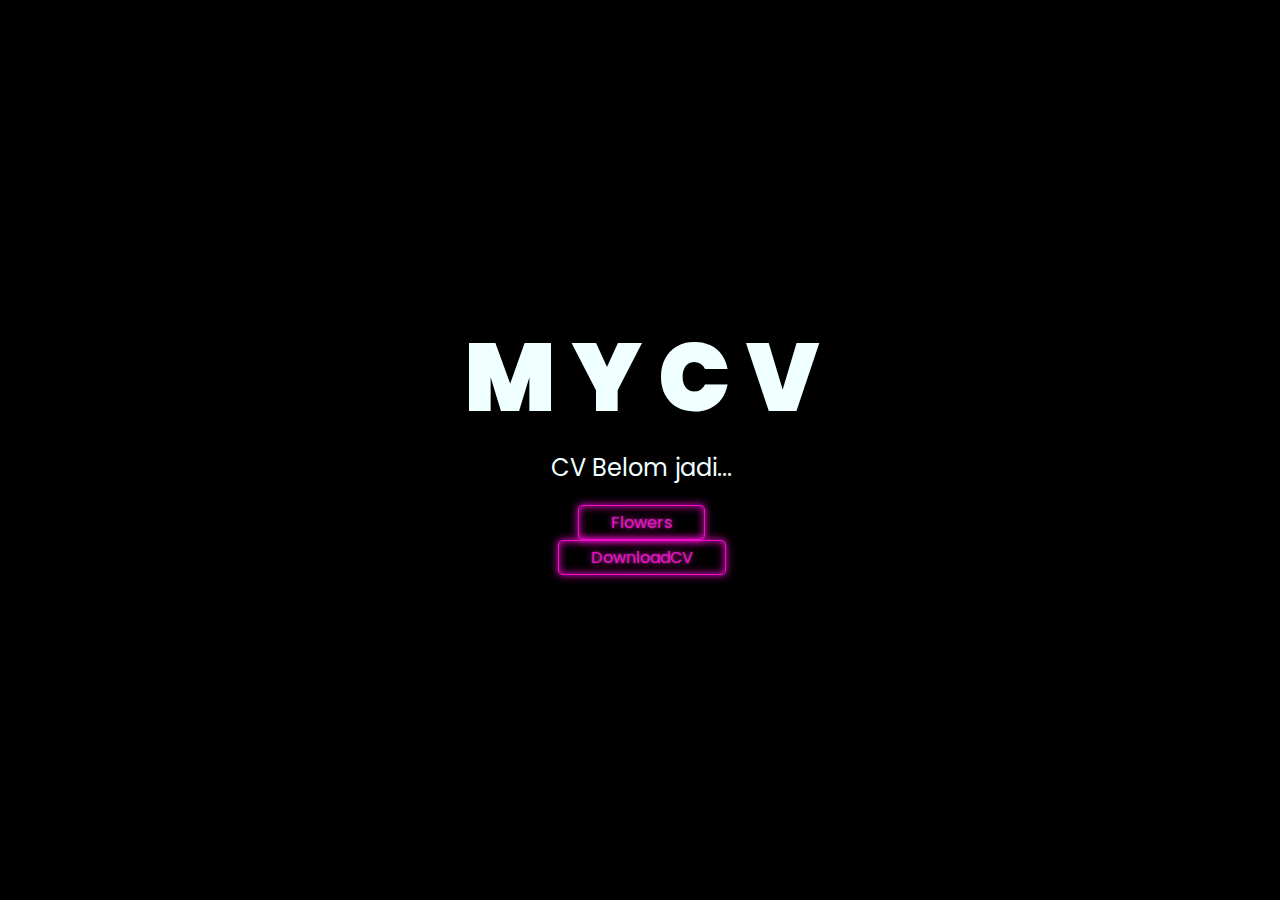
<file: index.html>
<!DOCTYPE html>
<html lang="en">
<head>
    <meta charset="UTF-8">
    <meta http-equiv="X-UA-Compatible" content="IE=edge">
    <meta name="viewport" content="width=device-width, initial-scale=1.0">
    <link rel="stylesheet" href="css/style.css">
    <link rel="icon" href="img/flowers.png" type="image/x-icon">
    <title>cntaaninditaa</title>
</head>
<body>
    <div class="greetings">
    <!-- silahkan menambah kata sesuai keinginan dengan <span>text...</span -->
        <span>M</span>
        <span>Y</span>
        <span>C</span>
        <span>V</span>
        <span></span>
    </div>
    <div class="description">
        <span>CV Belom jadi...</span>
    </div>
            <a href="flower.html"class="neon-button">Flowers</a>
            
            <a href="https://santadashi.github.io/"class="neon-button">DownloadCV</a>
</body>
</html>
</file>
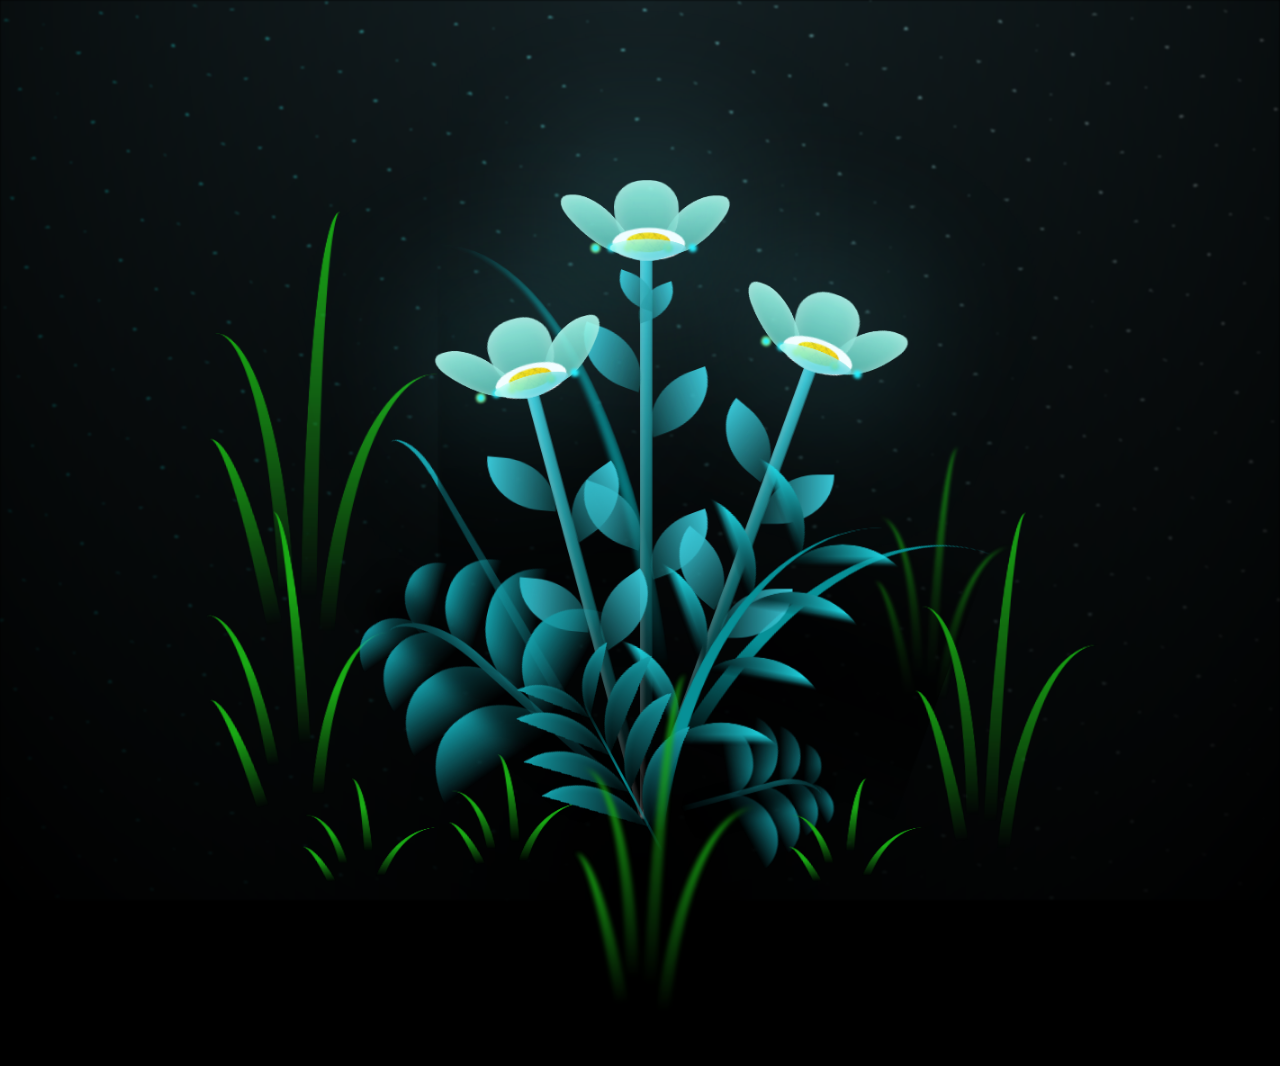
<file: flower.html>
<!DOCTYPE html>
<html lang="en">
<head>
    <meta charset="UTF-8">
    <meta http-equiv="X-UA-Compatible" content="IE=edge">
    <meta name="viewport" content="width=device-width, initial-scale=1.0">
    <link rel="stylesheet" href="css/main.css">
    <link rel="icon" href="img/flowers.png" type="image/x-icon">
    <title>cntaaninditaa</title>
</head>
<body class="container">
  <!-- Pembuat code: https://codepen.io/mdusmanansari/pen/BamepLe -->
    <div class="night"></div>
    <div class="flowers">
      <div class="flower flower--1">
        <div class="flower__leafs flower__leafs--1">
          <div class="flower__leaf flower__leaf--1"></div>
          <div class="flower__leaf flower__leaf--2"></div>
          <div class="flower__leaf flower__leaf--3"></div>
          <div class="flower__leaf flower__leaf--4"></div>
          <div class="flower__white-circle"></div>
  
          <div class="flower__light flower__light--1"></div>
          <div class="flower__light flower__light--2"></div>
          <div class="flower__light flower__light--3"></div>
          <div class="flower__light flower__light--4"></div>
          <div class="flower__light flower__light--5"></div>
          <div class="flower__light flower__light--6"></div>
          <div class="flower__light flower__light--7"></div>
          <div class="flower__light flower__light--8"></div>
  
        </div>
        <div class="flower__line">
          <div class="flower__line__leaf flower__line__leaf--1"></div>
          <div class="flower__line__leaf flower__line__leaf--2"></div>
          <div class="flower__line__leaf flower__line__leaf--3"></div>
          <div class="flower__line__leaf flower__line__leaf--4"></div>
          <div class="flower__line__leaf flower__line__leaf--5"></div>
          <div class="flower__line__leaf flower__line__leaf--6"></div>
        </div>
      </div>
  
      <div class="flower flower--2">
        <div class="flower__leafs flower__leafs--2">
          <div class="flower__leaf flower__leaf--1"></div>
          <div class="flower__leaf flower__leaf--2"></div>
          <div class="flower__leaf flower__leaf--3"></div>
          <div class="flower__leaf flower__leaf--4"></div>
          <div class="flower__white-circle"></div>
  
          <div class="flower__light flower__light--1"></div>
          <div class="flower__light flower__light--2"></div>
          <div class="flower__light flower__light--3"></div>
          <div class="flower__light flower__light--4"></div>
          <div class="flower__light flower__light--5"></div>
          <div class="flower__light flower__light--6"></div>
          <div class="flower__light flower__light--7"></div>
          <div class="flower__light flower__light--8"></div>
  
        </div>
        <div class="flower__line">
          <div class="flower__line__leaf flower__line__leaf--1"></div>
          <div class="flower__line__leaf flower__line__leaf--2"></div>
          <div class="flower__line__leaf flower__line__leaf--3"></div>
          <div class="flower__line__leaf flower__line__leaf--4"></div>
        </div>
      </div>
  
      <div class="flower flower--3">
        <div class="flower__leafs flower__leafs--3">
          <div class="flower__leaf flower__leaf--1"></div>
          <div class="flower__leaf flower__leaf--2"></div>
          <div class="flower__leaf flower__leaf--3"></div>
          <div class="flower__leaf flower__leaf--4"></div>
          <div class="flower__white-circle"></div>
  
          <div class="flower__light flower__light--1"></div>
          <div class="flower__light flower__light--2"></div>
          <div class="flower__light flower__light--3"></div>
          <div class="flower__light flower__light--4"></div>
          <div class="flower__light flower__light--5"></div>
          <div class="flower__light flower__light--6"></div>
          <div class="flower__light flower__light--7"></div>
          <div class="flower__light flower__light--8"></div>
  
        </div>
        <div class="flower__line">
          <div class="flower__line__leaf flower__line__leaf--1"></div>
          <div class="flower__line__leaf flower__line__leaf--2"></div>
          <div class="flower__line__leaf flower__line__leaf--3"></div>
          <div class="flower__line__leaf flower__line__leaf--4"></div>
        </div>
      </div>
  
      <div class="grow-ans" style="--d:1.2s">
        <div class="flower__g-long">
          <div class="flower__g-long__top"></div>
          <div class="flower__g-long__bottom"></div>
        </div>
      </div>
  
      <div class="growing-grass">
        <div class="flower__grass flower__grass--1">
          <div class="flower__grass--top"></div>
          <div class="flower__grass--bottom"></div>
          <div class="flower__grass__leaf flower__grass__leaf--1"></div>
          <div class="flower__grass__leaf flower__grass__leaf--2"></div>
          <div class="flower__grass__leaf flower__grass__leaf--3"></div>
          <div class="flower__grass__leaf flower__grass__leaf--4"></div>
          <div class="flower__grass__leaf flower__grass__leaf--5"></div>
          <div class="flower__grass__leaf flower__grass__leaf--6"></div>
          <div class="flower__grass__leaf flower__grass__leaf--7"></div>
          <div class="flower__grass__leaf flower__grass__leaf--8"></div>
          <div class="flower__grass__overlay"></div>
        </div>
      </div>
  
      <div class="growing-grass">
        <div class="flower__grass flower__grass--2">
          <div class="flower__grass--top"></div>
          <div class="flower__grass--bottom"></div>
          <div class="flower__grass__leaf flower__grass__leaf--1"></div>
          <div class="flower__grass__leaf flower__grass__leaf--2"></div>
          <div class="flower__grass__leaf flower__grass__leaf--3"></div>
          <div class="flower__grass__leaf flower__grass__leaf--4"></div>
          <div class="flower__grass__leaf flower__grass__leaf--5"></div>
          <div class="flower__grass__leaf flower__grass__leaf--6"></div>
          <div class="flower__grass__leaf flower__grass__leaf--7"></div>
          <div class="flower__grass__leaf flower__grass__leaf--8"></div>
          <div class="flower__grass__overlay"></div>
        </div>
      </div>
  
      <div class="grow-ans" style="--d:2.4s">
        <div class="flower__g-right flower__g-right--1">
          <div class="leaf"></div>
        </div>
      </div>
  
      <div class="grow-ans" style="--d:2.8s">
        <div class="flower__g-right flower__g-right--2">
          <div class="leaf"></div>
        </div>
      </div>
  
      <div class="grow-ans" style="--d:2.8s">
        <div class="flower__g-front">
          <div class="flower__g-front__leaf-wrapper flower__g-front__leaf-wrapper--1">
            <div class="flower__g-front__leaf"></div>
          </div>
          <div class="flower__g-front__leaf-wrapper flower__g-front__leaf-wrapper--2">
            <div class="flower__g-front__leaf"></div>
          </div>
          <div class="flower__g-front__leaf-wrapper flower__g-front__leaf-wrapper--3">
            <div class="flower__g-front__leaf"></div>
          </div>
          <div class="flower__g-front__leaf-wrapper flower__g-front__leaf-wrapper--4">
            <div class="flower__g-front__leaf"></div>
          </div>
          <div class="flower__g-front__leaf-wrapper flower__g-front__leaf-wrapper--5">
            <div class="flower__g-front__leaf"></div>
          </div>
          <div class="flower__g-front__leaf-wrapper flower__g-front__leaf-wrapper--6">
            <div class="flower__g-front__leaf"></div>
          </div>
          <div class="flower__g-front__leaf-wrapper flower__g-front__leaf-wrapper--7">
            <div class="flower__g-front__leaf"></div>
          </div>
          <div class="flower__g-front__leaf-wrapper flower__g-front__leaf-wrapper--8">
            <div class="flower__g-front__leaf"></div>
          </div>
          <div class="flower__g-front__line"></div>
        </div>
      </div>
  
      <div class="grow-ans" style="--d:3.2s">
        <div class="flower__g-fr">
          <div class="leaf"></div>
          <div class="flower__g-fr__leaf flower__g-fr__leaf--1"></div>
          <div class="flower__g-fr__leaf flower__g-fr__leaf--2"></div>
          <div class="flower__g-fr__leaf flower__g-fr__leaf--3"></div>
          <div class="flower__g-fr__leaf flower__g-fr__leaf--4"></div>
          <div class="flower__g-fr__leaf flower__g-fr__leaf--5"></div>
          <div class="flower__g-fr__leaf flower__g-fr__leaf--6"></div>
          <div class="flower__g-fr__leaf flower__g-fr__leaf--7"></div>
          <div class="flower__g-fr__leaf flower__g-fr__leaf--8"></div>
        </div>
      </div>
  
      <div class="long-g long-g--0">
        <div class="grow-ans" style="--d:3s">
          <div class="leaf leaf--0"></div>
        </div>
        <div class="grow-ans" style="--d:2.2s">
          <div class="leaf leaf--1"></div>
        </div>
        <div class="grow-ans" style="--d:3.4s">
          <div class="leaf leaf--2"></div>
        </div>
        <div class="grow-ans" style="--d:3.6s">
          <div class="leaf leaf--3"></div>
        </div>
      </div>
  
      <div class="long-g long-g--1">
        <div class="grow-ans" style="--d:3.6s">
          <div class="leaf leaf--0"></div>
        </div>
        <div class="grow-ans" style="--d:3.8s">
          <div class="leaf leaf--1"></div>
        </div>
        <div class="grow-ans" style="--d:4s">
          <div class="leaf leaf--2"></div>
        </div>
        <div class="grow-ans" style="--d:4.2s">
          <div class="leaf leaf--3"></div>
        </div>
      </div>
  
      <div class="long-g long-g--2">
        <div class="grow-ans" style="--d:4s">
          <div class="leaf leaf--0"></div>
        </div>
        <div class="grow-ans" style="--d:4.2s">
          <div class="leaf leaf--1"></div>
        </div>
        <div class="grow-ans" style="--d:4.4s">
          <div class="leaf leaf--2"></div>
        </div>
        <div class="grow-ans" style="--d:4.6s">
          <div class="leaf leaf--3"></div>
        </div>
      </div>
  
      <div class="long-g long-g--3">
        <div class="grow-ans" style="--d:4s">
          <div class="leaf leaf--0"></div>
        </div>
        <div class="grow-ans" style="--d:4.2s">
          <div class="leaf leaf--1"></div>
        </div>
        <div class="grow-ans" style="--d:3s">
          <div class="leaf leaf--2"></div>
        </div>
        <div class="grow-ans" style="--d:3.6s">
          <div class="leaf leaf--3"></div>
        </div>
      </div>
  
      <div class="long-g long-g--4">
        <div class="grow-ans" style="--d:4s">
          <div class="leaf leaf--0"></div>
        </div>
        <div class="grow-ans" style="--d:4.2s">
          <div class="leaf leaf--1"></div>
        </div>
        <div class="grow-ans" style="--d:3s">
          <div class="leaf leaf--2"></div>
        </div>
        <div class="grow-ans" style="--d:3.6s">
          <div class="leaf leaf--3"></div>
        </div>
      </div>
  
      <div class="long-g long-g--5">
        <div class="grow-ans" style="--d:4s">
          <div class="leaf leaf--0"></div>
        </div>
        <div class="grow-ans" style="--d:4.2s">
          <div class="leaf leaf--1"></div>
        </div>
        <div class="grow-ans" style="--d:3s">
          <div class="leaf leaf--2"></div>
        </div>
        <div class="grow-ans" style="--d:3.6s">
          <div class="leaf leaf--3"></div>
        </div>
      </div>
  
      <div class="long-g long-g--6">
        <div class="grow-ans" style="--d:4.2s">
          <div class="leaf leaf--0"></div>
        </div>
        <div class="grow-ans" style="--d:4.4s">
          <div class="leaf leaf--1"></div>
        </div>
        <div class="grow-ans" style="--d:4.6s">
          <div class="leaf leaf--2"></div>
        </div>
        <div class="grow-ans" style="--d:4.8s">
          <div class="leaf leaf--3"></div>
        </div>
      </div>
  
      <div class="long-g long-g--7">
        <div class="grow-ans" style="--d:3s">
          <div class="leaf leaf--0"></div>
        </div>
        <div class="grow-ans" style="--d:3.2s">
          <div class="leaf leaf--1"></div>
        </div>
        <div class="grow-ans" style="--d:3.5s">
          <div class="leaf leaf--2"></div>
        </div>
        <div class="grow-ans" style="--d:3.6s">
          <div class="leaf leaf--3"></div>
        </div>
      </div>
    </div>
    <script src="main.js"></script>
  </body>
</html>
</file>
<file: css/style.css>
@import url('https://fonts.googleapis.com/css2?family=Poppins:ital,wght@0,500;1,900&display=swap');
*{
    font-family: 'Poppins',cursive;
}
:root {
  --clr-neon: hsl(310, 92%, 49%);
  --clr-bg: hsl(323 21% 16%);
}

*,
*::before,
*::after {
  box-sizing: border-box;
}
body{
    color: azure;
    width: 99%;
    height: 96vh;
    display: flex;
    flex-direction: column;
    align-items: center;
    justify-content: center;
    background-color: rgb(0, 0, 0);
}
.greetings{
    font-size: 6rem;
    font-weight: 900;
}
.greetings > span{
    animation: glow 2.5s ease-in-out infinite;
}
@keyframes glow{
    0%, 100%{
        color: #fff;
        text-shadow: 0 0 12px #d117b8, 0 0 50px #d117b8, 0 0 100px #d117b8;
    }
    10%, 90%{
        color: #111;
        text-shadow: none;
    }
}
.greetings > span:nth-child(2){
    animation-delay: .2s ;
}
.greetings > span:nth-child(3){
    animation-delay: .4s ;
}
.greetings > span:nth-child(4){
    animation-delay: .6s;
}
.greetings > span:nth-child(5){
    animation-delay: .8s;
}
.greetings > span:nth-child(6){
    animation-delay: .10s;
}
.greetings > span:nth-child(7){
    animation-delay: .12s;
}

.description{
    font-size: 1.5rem;
    margin-bottom: 20px;
}

.neon-button {
  font-size: 1rem;
  display: inline-block;
  cursor: pointer;
  text-decoration: none;
  color: var(--clr-neon);
  border: var(--clr-neon) 0.100em solid;
  padding: 0.25em 2em;
  border-radius: 0.25em;

  text-shadow: 0 0 0.125em hsl(0 0% 100% / 0.3), 0 0 0.45em currentColor;

  box-shadow: inset 0 0 0.5em 0 var(--clr-neon), 0 0 0.5em 0 var(--clr-neon);

  position: relative;
}

.neon-button::before {
  pointer-events: none;
  content: "";
  background: var(--clr-neon);
  top: 120%;
  left: 0;
  width: 100%;
  height: 200%;

  transform: perspective(1em) rotateX(40deg) scale(1, 0.35);
  filter: blur(1em);
  opacity: 0.7;
}

.neon-button::after {
  content: "";
  position: absolute;
  top: 0;
  bottom: 0;
  left: 0;
  right: 0;
  box-shadow: 0 0 2em 0.5em var(--clr-neon);
  opacity: 0;
  background-color: var(--clr-neon);
  z-index: -1;
  transition: opacity 100ms linear;
}

.neon-button:hover,
.neon-button:focus {
  color: var(--clr-bg);
  text-shadow: none;
}

.neon-button:hover::before,
.neon-button:focus::before {
  opacity: 1;
}
.neon-button:hover::after,
.neon-button:focus::after {
  opacity: 1;
}


@media screen and (max-width:574px){
    .greetings{
        display: block;
        font-size: 3rem;
        font-weight: 500;
        text-align: center;
    }
    .description{
        font-size: 1rem;
    }
}
</file>
<file: css/main.css>
*,
*::after,
*::before {
  padding: 0;
  margin: 0;
  box-sizing: border-box;
}

:root {
  --dark-color: #000;
}

body {
  display: flex;
  align-items: flex-end;
  justify-content: center;
  min-height: 100vh;
  background-color: var(--dark-color);
  overflow: hidden;
  perspective: 1000px;
}

.night {
  position: fixed;
  left: 50%;
  top: 0;
  transform: translateX(-50%);
  width: 100%;
  height: 100%;
  filter: blur(0.1vmin);
  background-image: radial-gradient(ellipse at top, transparent 0%, var(--dark-color)), radial-gradient(ellipse at bottom, var(--dark-color), rgba(145, 233, 255, 0.2)), repeating-linear-gradient(220deg, rgb(0, 0, 0) 0px, rgb(0, 0, 0) 19px, transparent 19px, transparent 22px), repeating-linear-gradient(189deg, rgb(0, 0, 0) 0px, rgb(0, 0, 0) 19px, transparent 19px, transparent 22px), repeating-linear-gradient(148deg, rgb(0, 0, 0) 0px, rgb(0, 0, 0) 19px, transparent 19px, transparent 22px), linear-gradient(90deg, rgb(0, 255, 250), rgb(240, 240, 240));
}

.flowers {
  position: relative;
  transform: scale(0.9);
}

.flower {
  position: absolute;
  bottom: 10vmin;
  transform-origin: bottom center;
  z-index: 10;
  --fl-speed: 0.8s;
}
.flower--1 {
  -webkit-animation: moving-flower-1 4s linear infinite;
          animation: moving-flower-1 4s linear infinite;
}
.flower--1 .flower__line {
  height: 70vmin;
  -webkit-animation-delay: 0.3s;
          animation-delay: 0.3s;
}
.flower--1 .flower__line__leaf--1 {
  -webkit-animation: blooming-leaf-right var(--fl-speed) 1.6s backwards;
          animation: blooming-leaf-right var(--fl-speed) 1.6s backwards;
}
.flower--1 .flower__line__leaf--2 {
  -webkit-animation: blooming-leaf-right var(--fl-speed) 1.4s backwards;
          animation: blooming-leaf-right var(--fl-speed) 1.4s backwards;
}
.flower--1 .flower__line__leaf--3 {
  -webkit-animation: blooming-leaf-left var(--fl-speed) 1.2s backwards;
          animation: blooming-leaf-left var(--fl-speed) 1.2s backwards;
}
.flower--1 .flower__line__leaf--4 {
  -webkit-animation: blooming-leaf-left var(--fl-speed) 1s backwards;
          animation: blooming-leaf-left var(--fl-speed) 1s backwards;
}
.flower--1 .flower__line__leaf--5 {
  -webkit-animation: blooming-leaf-right var(--fl-speed) 1.8s backwards;
          animation: blooming-leaf-right var(--fl-speed) 1.8s backwards;
}
.flower--1 .flower__line__leaf--6 {
  -webkit-animation: blooming-leaf-left var(--fl-speed) 2s backwards;
          animation: blooming-leaf-left var(--fl-speed) 2s backwards;
}
.flower--2 {
  left: 50%;
  transform: rotate(20deg);
  -webkit-animation: moving-flower-2 4s linear infinite;
          animation: moving-flower-2 4s linear infinite;
}
.flower--2 .flower__line {
  height: 60vmin;
  -webkit-animation-delay: 0.6s;
          animation-delay: 0.6s;
}
.flower--2 .flower__line__leaf--1 {
  -webkit-animation: blooming-leaf-right var(--fl-speed) 1.9s backwards;
          animation: blooming-leaf-right var(--fl-speed) 1.9s backwards;
}
.flower--2 .flower__line__leaf--2 {
  -webkit-animation: blooming-leaf-right var(--fl-speed) 1.7s backwards;
          animation: blooming-leaf-right var(--fl-speed) 1.7s backwards;
}
.flower--2 .flower__line__leaf--3 {
  -webkit-animation: blooming-leaf-left var(--fl-speed) 1.5s backwards;
          animation: blooming-leaf-left var(--fl-speed) 1.5s backwards;
}
.flower--2 .flower__line__leaf--4 {
  -webkit-animation: blooming-leaf-left var(--fl-speed) 1.3s backwards;
          animation: blooming-leaf-left var(--fl-speed) 1.3s backwards;
}
.flower--3 {
  left: 50%;
  transform: rotate(-15deg);
  -webkit-animation: moving-flower-3 4s linear infinite;
          animation: moving-flower-3 4s linear infinite;
}
.flower--3 .flower__line {
  -webkit-animation-delay: 0.9s;
          animation-delay: 0.9s;
}
.flower--3 .flower__line__leaf--1 {
  -webkit-animation: blooming-leaf-right var(--fl-speed) 2.5s backwards;
          animation: blooming-leaf-right var(--fl-speed) 2.5s backwards;
}
.flower--3 .flower__line__leaf--2 {
  -webkit-animation: blooming-leaf-right var(--fl-speed) 2.3s backwards;
          animation: blooming-leaf-right var(--fl-speed) 2.3s backwards;
}
.flower--3 .flower__line__leaf--3 {
  -webkit-animation: blooming-leaf-left var(--fl-speed) 2.1s backwards;
          animation: blooming-leaf-left var(--fl-speed) 2.1s backwards;
}
.flower--3 .flower__line__leaf--4 {
  -webkit-animation: blooming-leaf-left var(--fl-speed) 1.9s backwards;
          animation: blooming-leaf-left var(--fl-speed) 1.9s backwards;
}
.flower__leafs {
  position: relative;
  -webkit-animation: blooming-flower 2s backwards;
          animation: blooming-flower 2s backwards;
}
.flower__leafs--1 {
  -webkit-animation-delay: 1.1s;
          animation-delay: 1.1s;
}
.flower__leafs--2 {
  -webkit-animation-delay: 1.4s;
          animation-delay: 1.4s;
}
.flower__leafs--3 {
  -webkit-animation-delay: 1.7s;
          animation-delay: 1.7s;
}
.flower__leafs::after {
  content: "";
  position: absolute;
  left: 0;
  top: 0;
  transform: translate(-50%, -100%);
  width: 8vmin;
  height: 8vmin;
  background-color: #6bf0ff;
  filter: blur(10vmin);
}
.flower__leaf {
  position: absolute;
  bottom: 0;
  left: 50%;
  width: 8vmin;
  height: 11vmin;
  border-radius: 51% 49% 47% 53%/44% 45% 55% 69%;
  background-color: #a7ffee;
  background-image: linear-gradient(to top, #54b8aa, #a7ffee);
  transform-origin: bottom center;
  opacity: 0.9;
  box-shadow: inset 0 0 2vmin rgba(255, 255, 255, 0.5);
}
.flower__leaf--1 {
  transform: translate(-10%, 1%) rotateY(40deg) rotateX(-50deg);
}
.flower__leaf--2 {
  transform: translate(-50%, -4%) rotateX(40deg);
}
.flower__leaf--3 {
  transform: translate(-90%, 0%) rotateY(45deg) rotateX(50deg);
}
.flower__leaf--4 {
  width: 8vmin;
  height: 8vmin;
  transform-origin: bottom left;
  border-radius: 4vmin 10vmin 4vmin 4vmin;
  transform: translate(0%, 18%) rotateX(70deg) rotate(-43deg);
  background-image: linear-gradient(to top, #39c6d6, #a7ffee);
  z-index: 1;
  opacity: 0.8;
}
.flower__white-circle {
  position: absolute;
  left: -3.5vmin;
  top: -3vmin;
  width: 9vmin;
  height: 4vmin;
  border-radius: 50%;
  background-color: #fff;
}
.flower__white-circle::after {
  content: "";
  position: absolute;
  left: 50%;
  top: 45%;
  transform: translate(-50%, -50%);
  width: 60%;
  height: 60%;
  border-radius: inherit;
  background-image: repeating-linear-gradient(135deg, rgba(0, 0, 0, 0.03) 0px, rgba(0, 0, 0, 0.03) 1px, transparent 1px, transparent 12px), repeating-linear-gradient(45deg, rgba(0, 0, 0, 0.03) 0px, rgba(0, 0, 0, 0.03) 1px, transparent 1px, transparent 12px), repeating-linear-gradient(67.5deg, rgba(0, 0, 0, 0.03) 0px, rgba(0, 0, 0, 0.03) 1px, transparent 1px, transparent 12px), repeating-linear-gradient(135deg, rgba(0, 0, 0, 0.03) 0px, rgba(0, 0, 0, 0.03) 1px, transparent 1px, transparent 12px), repeating-linear-gradient(45deg, rgba(0, 0, 0, 0.03) 0px, rgba(0, 0, 0, 0.03) 1px, transparent 1px, transparent 12px), repeating-linear-gradient(112.5deg, rgba(0, 0, 0, 0.03) 0px, rgba(0, 0, 0, 0.03) 1px, transparent 1px, transparent 12px), repeating-linear-gradient(112.5deg, rgba(0, 0, 0, 0.03) 0px, rgba(0, 0, 0, 0.03) 1px, transparent 1px, transparent 12px), repeating-linear-gradient(45deg, rgba(0, 0, 0, 0.03) 0px, rgba(0, 0, 0, 0.03) 1px, transparent 1px, transparent 12px), repeating-linear-gradient(22.5deg, rgba(0, 0, 0, 0.03) 0px, rgba(0, 0, 0, 0.03) 1px, transparent 1px, transparent 12px), repeating-linear-gradient(45deg, rgba(0, 0, 0, 0.03) 0px, rgba(0, 0, 0, 0.03) 1px, transparent 1px, transparent 12px), repeating-linear-gradient(22.5deg, rgba(0, 0, 0, 0.03) 0px, rgba(0, 0, 0, 0.03) 1px, transparent 1px, transparent 12px), repeating-linear-gradient(135deg, rgba(0, 0, 0, 0.03) 0px, rgba(0, 0, 0, 0.03) 1px, transparent 1px, transparent 12px), repeating-linear-gradient(157.5deg, rgba(0, 0, 0, 0.03) 0px, rgba(0, 0, 0, 0.03) 1px, transparent 1px, transparent 12px), repeating-linear-gradient(67.5deg, rgba(0, 0, 0, 0.03) 0px, rgba(0, 0, 0, 0.03) 1px, transparent 1px, transparent 12px), repeating-linear-gradient(67.5deg, rgba(0, 0, 0, 0.03) 0px, rgba(0, 0, 0, 0.03) 1px, transparent 1px, transparent 12px), linear-gradient(90deg, rgb(255, 235, 18), rgb(255, 206, 0));
}
.flower__line {
  height: 55vmin;
  width: 1.5vmin;
  background-image: linear-gradient(to left, rgba(0, 0, 0, 0.2), transparent, rgba(255, 255, 255, 0.2)), linear-gradient(to top, transparent 10%, #14757a, #39c6d6);
  box-shadow: inset 0 0 2px rgba(0, 0, 0, 0.5);
  -webkit-animation: grow-flower-tree 4s backwards;
          animation: grow-flower-tree 4s backwards;
}
.flower__line__leaf {
  --w: 7vmin;
  --h: calc(var(--w) + 2vmin);
  position: absolute;
  top: 20%;
  left: 90%;
  width: var(--w);
  height: var(--h);
  border-top-right-radius: var(--h);
  border-bottom-left-radius: var(--h);
  background-image: linear-gradient(to top, rgba(20, 117, 122, 0.4), #39c6d6);
}
.flower__line__leaf--1 {
  transform: rotate(70deg) rotateY(30deg);
}
.flower__line__leaf--2 {
  top: 45%;
  transform: rotate(70deg) rotateY(30deg);
}
.flower__line__leaf--3, .flower__line__leaf--4, .flower__line__leaf--6 {
  border-top-right-radius: 0;
  border-bottom-left-radius: 0;
  border-top-left-radius: var(--h);
  border-bottom-right-radius: var(--h);
  left: -460%;
  top: 12%;
  transform: rotate(-70deg) rotateY(30deg);
}
.flower__line__leaf--4 {
  top: 40%;
}
.flower__line__leaf--5 {
  top: 0;
  transform-origin: left;
  transform: rotate(70deg) rotateY(30deg) scale(0.6);
}
.flower__line__leaf--6 {
  top: -2%;
  left: -450%;
  transform-origin: right;
  transform: rotate(-70deg) rotateY(30deg) scale(0.6);
}
.flower__light {
  position: absolute;
  bottom: 0vmin;
  width: 1vmin;
  height: 1vmin;
  background-color: rgb(255, 251, 0);
  border-radius: 50%;
  filter: blur(0.2vmin);
  -webkit-animation: light-ans 4s linear infinite backwards;
          animation: light-ans 4s linear infinite backwards;
}
.flower__light:nth-child(odd) {
  background-color: #23f0ff;
}
.flower__light--1 {
  left: -2vmin;
  -webkit-animation-delay: 1s;
          animation-delay: 1s;
}
.flower__light--2 {
  left: 3vmin;
  -webkit-animation-delay: 0.5s;
          animation-delay: 0.5s;
}
.flower__light--3 {
  left: -6vmin;
  -webkit-animation-delay: 0.3s;
          animation-delay: 0.3s;
}
.flower__light--4 {
  left: 6vmin;
  -webkit-animation-delay: 0.9s;
          animation-delay: 0.9s;
}
.flower__light--5 {
  left: -1vmin;
  -webkit-animation-delay: 1.5s;
          animation-delay: 1.5s;
}
.flower__light--6 {
  left: -4vmin;
  -webkit-animation-delay: 3s;
          animation-delay: 3s;
}
.flower__light--7 {
  left: 3vmin;
  -webkit-animation-delay: 2s;
          animation-delay: 2s;
}
.flower__light--8 {
  left: -6vmin;
  -webkit-animation-delay: 3.5s;
          animation-delay: 3.5s;
}
.flower__grass {
  --c: #159faa;
  --line-w: 1.5vmin;
  position: absolute;
  bottom: 12vmin;
  left: -7vmin;
  display: flex;
  flex-direction: column;
  align-items: flex-end;
  z-index: 20;
  transform-origin: bottom center;
  transform: rotate(-48deg) rotateY(40deg);
}
.flower__grass--1 {
  -webkit-animation: moving-grass 2s linear infinite;
          animation: moving-grass 2s linear infinite;
}
.flower__grass--2 {
  left: 2vmin;
  bottom: 10vmin;
  transform: scale(0.5) rotate(75deg) rotateX(10deg) rotateY(-200deg);
  opacity: 0.8;
  z-index: 0;
  -webkit-animation: moving-grass--2 1.5s linear infinite;
          animation: moving-grass--2 1.5s linear infinite;
}
.flower__grass--top {
  width: 7vmin;
  height: 10vmin;
  border-top-right-radius: 100%;
  border-right: var(--line-w) solid var(--c);
  transform-origin: bottom center;
  transform: rotate(-2deg);
}
.flower__grass--bottom {
  margin-top: -2px;
  width: var(--line-w);
  height: 25vmin;
  background-image: linear-gradient(to top, transparent, var(--c));
}
.flower__grass__leaf {
  --size: 10vmin;
  position: absolute;
  width: calc(var(--size) * 2.1);
  height: var(--size);
  border-top-left-radius: var(--size);
  border-top-right-radius: var(--size);
  background-image: linear-gradient(to top, transparent, transparent 30%, var(--c));
  z-index: 100;
}
.flower__grass__leaf--1 {
  top: -6%;
  left: 30%;
  --size: 6vmin;
  transform: rotate(-20deg);
  -webkit-animation: growing-grass-ans--1 2s 2.6s backwards;
          animation: growing-grass-ans--1 2s 2.6s backwards;
}
@-webkit-keyframes growing-grass-ans--1 {
  0% {
    transform-origin: bottom left;
    transform: rotate(-20deg) scale(0);
  }
}
@keyframes growing-grass-ans--1 {
  0% {
    transform-origin: bottom left;
    transform: rotate(-20deg) scale(0);
  }
}
.flower__grass__leaf--2 {
  top: -5%;
  left: -110%;
  --size: 6vmin;
  transform: rotate(10deg);
  -webkit-animation: growing-grass-ans--2 2s 2.4s linear backwards;
          animation: growing-grass-ans--2 2s 2.4s linear backwards;
}
@-webkit-keyframes growing-grass-ans--2 {
  0% {
    transform-origin: bottom right;
    transform: rotate(10deg) scale(0);
  }
}
@keyframes growing-grass-ans--2 {
  0% {
    transform-origin: bottom right;
    transform: rotate(10deg) scale(0);
  }
}
.flower__grass__leaf--3 {
  top: 5%;
  left: 60%;
  --size: 8vmin;
  transform: rotate(-18deg) rotateX(-20deg);
  -webkit-animation: growing-grass-ans--3 2s 2.2s linear backwards;
          animation: growing-grass-ans--3 2s 2.2s linear backwards;
}
@-webkit-keyframes growing-grass-ans--3 {
  0% {
    transform-origin: bottom left;
    transform: rotate(-18deg) rotateX(-20deg) scale(0);
  }
}
@keyframes growing-grass-ans--3 {
  0% {
    transform-origin: bottom left;
    transform: rotate(-18deg) rotateX(-20deg) scale(0);
  }
}
.flower__grass__leaf--4 {
  top: 6%;
  left: -135%;
  --size: 8vmin;
  transform: rotate(2deg);
  -webkit-animation: growing-grass-ans--4 2s 2s linear backwards;
          animation: growing-grass-ans--4 2s 2s linear backwards;
}
@-webkit-keyframes growing-grass-ans--4 {
  0% {
    transform-origin: bottom right;
    transform: rotate(2deg) scale(0);
  }
}
@keyframes growing-grass-ans--4 {
  0% {
    transform-origin: bottom right;
    transform: rotate(2deg) scale(0);
  }
}
.flower__grass__leaf--5 {
  top: 20%;
  left: 60%;
  --size: 10vmin;
  transform: rotate(-24deg) rotateX(-20deg);
  -webkit-animation: growing-grass-ans--5 2s 1.8s linear backwards;
          animation: growing-grass-ans--5 2s 1.8s linear backwards;
}
@-webkit-keyframes growing-grass-ans--5 {
  0% {
    transform-origin: bottom left;
    transform: rotate(-24deg) rotateX(-20deg) scale(0);
  }
}
@keyframes growing-grass-ans--5 {
  0% {
    transform-origin: bottom left;
    transform: rotate(-24deg) rotateX(-20deg) scale(0);
  }
}
.flower__grass__leaf--6 {
  top: 22%;
  left: -180%;
  --size: 10vmin;
  transform: rotate(10deg);
  -webkit-animation: growing-grass-ans--6 2s 1.6s linear backwards;
          animation: growing-grass-ans--6 2s 1.6s linear backwards;
}
@-webkit-keyframes growing-grass-ans--6 {
  0% {
    transform-origin: bottom right;
    transform: rotate(10deg) scale(0);
  }
}
@keyframes growing-grass-ans--6 {
  0% {
    transform-origin: bottom right;
    transform: rotate(10deg) scale(0);
  }
}
.flower__grass__leaf--7 {
  top: 39%;
  left: 70%;
  --size: 10vmin;
  transform: rotate(-10deg);
  -webkit-animation: growing-grass-ans--7 2s 1.4s linear backwards;
          animation: growing-grass-ans--7 2s 1.4s linear backwards;
}
@-webkit-keyframes growing-grass-ans--7 {
  0% {
    transform-origin: bottom left;
    transform: rotate(-10deg) scale(0);
  }
}
@keyframes growing-grass-ans--7 {
  0% {
    transform-origin: bottom left;
    transform: rotate(-10deg) scale(0);
  }
}
.flower__grass__leaf--8 {
  top: 40%;
  left: -215%;
  --size: 11vmin;
  transform: rotate(10deg);
  -webkit-animation: growing-grass-ans--8 2s 1.2s linear backwards;
          animation: growing-grass-ans--8 2s 1.2s linear backwards;
}
@-webkit-keyframes growing-grass-ans--8 {
  0% {
    transform-origin: bottom right;
    transform: rotate(10deg) scale(0);
  }
}
@keyframes growing-grass-ans--8 {
  0% {
    transform-origin: bottom right;
    transform: rotate(10deg) scale(0);
  }
}
.flower__grass__overlay {
  position: absolute;
  top: -10%;
  right: 0%;
  width: 100%;
  height: 100%;
  background-color: rgba(0, 0, 0, 0.6);
  filter: blur(1.5vmin);
  z-index: 100;
}
.flower__g-long {
  --w: 2vmin;
  --h: 6vmin;
  --c: #159faa;
  position: absolute;
  bottom: 10vmin;
  left: -3vmin;
  transform-origin: bottom center;
  transform: rotate(-30deg) rotateY(-20deg);
  display: flex;
  flex-direction: column;
  align-items: flex-end;
  -webkit-animation: flower-g-long-ans 3s linear infinite;
          animation: flower-g-long-ans 3s linear infinite;
}
@-webkit-keyframes flower-g-long-ans {
  0%, 100% {
    transform: rotate(-30deg) rotateY(-20deg);
  }
  50% {
    transform: rotate(-32deg) rotateY(-20deg);
  }
}
@keyframes flower-g-long-ans {
  0%, 100% {
    transform: rotate(-30deg) rotateY(-20deg);
  }
  50% {
    transform: rotate(-32deg) rotateY(-20deg);
  }
}
.flower__g-long__top {
  top: calc(var(--h) * -1);
  width: calc(var(--w) + 1vmin);
  height: var(--h);
  border-top-right-radius: 100%;
  border-right: 0.7vmin solid var(--c);
  transform: translate(-0.7vmin, 1vmin);
}
.flower__g-long__bottom {
  width: var(--w);
  height: 50vmin;
  transform-origin: bottom center;
  background-image: linear-gradient(to top, transparent 30%, var(--c));
  box-shadow: inset 0 0 2px rgba(0, 0, 0, 0.5);
  -webkit-clip-path: polygon(35% 0, 65% 1%, 100% 100%, 0% 100%);
          clip-path: polygon(35% 0, 65% 1%, 100% 100%, 0% 100%);
}
.flower__g-right {
  position: absolute;
  bottom: 6vmin;
  left: -2vmin;
  transform-origin: bottom left;
  transform: rotate(20deg);
}
.flower__g-right .leaf {
  width: 30vmin;
  height: 50vmin;
  border-top-left-radius: 100%;
  border-left: 2vmin solid #079097;
  background-image: linear-gradient(to bottom, transparent, var(--dark-color) 60%);
  -webkit-mask-image: linear-gradient(to top, transparent 30%, #079097 60%);
}
.flower__g-right--1 {
  -webkit-animation: flower-g-right-ans 2.5s linear infinite;
          animation: flower-g-right-ans 2.5s linear infinite;
}
.flower__g-right--2 {
  left: 5vmin;
  transform: rotateY(-180deg);
  -webkit-animation: flower-g-right-ans--2 3s linear infinite;
          animation: flower-g-right-ans--2 3s linear infinite;
}
.flower__g-right--2 .leaf {
  height: 75vmin;
  filter: blur(0.3vmin);
  opacity: 0.8;
}
@-webkit-keyframes flower-g-right-ans {
  0%, 100% {
    transform: rotate(20deg);
  }
  50% {
    transform: rotate(24deg) rotateX(-20deg);
  }
}
@keyframes flower-g-right-ans {
  0%, 100% {
    transform: rotate(20deg);
  }
  50% {
    transform: rotate(24deg) rotateX(-20deg);
  }
}
@-webkit-keyframes flower-g-right-ans--2 {
  0%, 100% {
    transform: rotateY(-180deg) rotate(0deg) rotateX(-20deg);
  }
  50% {
    transform: rotateY(-180deg) rotate(6deg) rotateX(-20deg);
  }
}
@keyframes flower-g-right-ans--2 {
  0%, 100% {
    transform: rotateY(-180deg) rotate(0deg) rotateX(-20deg);
  }
  50% {
    transform: rotateY(-180deg) rotate(6deg) rotateX(-20deg);
  }
}
.flower__g-front {
  position: absolute;
  bottom: 6vmin;
  left: 2.5vmin;
  z-index: 100;
  transform-origin: bottom center;
  transform: rotate(-28deg) rotateY(30deg) scale(1.04);
  -webkit-animation: flower__g-front-ans 2s linear infinite;
          animation: flower__g-front-ans 2s linear infinite;
}
@-webkit-keyframes flower__g-front-ans {
  0%, 100% {
    transform: rotate(-28deg) rotateY(30deg) scale(1.04);
  }
  50% {
    transform: rotate(-35deg) rotateY(40deg) scale(1.04);
  }
}
@keyframes flower__g-front-ans {
  0%, 100% {
    transform: rotate(-28deg) rotateY(30deg) scale(1.04);
  }
  50% {
    transform: rotate(-35deg) rotateY(40deg) scale(1.04);
  }
}
.flower__g-front__line {
  width: 0.3vmin;
  height: 20vmin;
  background-image: linear-gradient(to top, transparent, #079097, transparent 100%);
  position: relative;
}
.flower__g-front__leaf-wrapper {
  position: absolute;
  top: 0;
  left: 0;
  transform-origin: bottom left;
  transform: rotate(10deg);
}
.flower__g-front__leaf-wrapper:nth-child(even) {
  left: 0vmin;
  transform: rotateY(-180deg) rotate(5deg);
  -webkit-animation: flower__g-front__leaf-left-ans 1s ease-in backwards;
          animation: flower__g-front__leaf-left-ans 1s ease-in backwards;
}
.flower__g-front__leaf-wrapper:nth-child(odd) {
  -webkit-animation: flower__g-front__leaf-ans 1s ease-in backwards;
          animation: flower__g-front__leaf-ans 1s ease-in backwards;
}
.flower__g-front__leaf-wrapper--1 {
  top: -8vmin;
  transform: scale(0.7);
  -webkit-animation: flower__g-front__leaf-ans 1s 5.5s ease-in backwards !important;
          animation: flower__g-front__leaf-ans 1s 5.5s ease-in backwards !important;
}
.flower__g-front__leaf-wrapper--2 {
  top: -8vmin;
  transform: rotateY(-180deg) scale(0.7) !important;
  -webkit-animation: flower__g-front__leaf-left-ans-2 1s 4.6s ease-in backwards !important;
          animation: flower__g-front__leaf-left-ans-2 1s 4.6s ease-in backwards !important;
}
.flower__g-front__leaf-wrapper--3 {
  top: -3vmin;
  -webkit-animation: flower__g-front__leaf-ans 1s 4.6s ease-in backwards;
          animation: flower__g-front__leaf-ans 1s 4.6s ease-in backwards;
}
.flower__g-front__leaf-wrapper--4 {
  top: -3vmin;
  transform: rotateY(-180deg) scale(0.9) !important;
  -webkit-animation: flower__g-front__leaf-left-ans-2 1s 4.6s ease-in backwards !important;
          animation: flower__g-front__leaf-left-ans-2 1s 4.6s ease-in backwards !important;
}
@-webkit-keyframes flower__g-front__leaf-left-ans-2 {
  0% {
    transform: rotateY(-180deg) scale(0);
  }
}
@keyframes flower__g-front__leaf-left-ans-2 {
  0% {
    transform: rotateY(-180deg) scale(0);
  }
}
.flower__g-front__leaf-wrapper--5, .flower__g-front__leaf-wrapper--6 {
  top: 2vmin;
}
.flower__g-front__leaf-wrapper--7, .flower__g-front__leaf-wrapper--8 {
  top: 6.5vmin;
}
.flower__g-front__leaf-wrapper--2 {
  -webkit-animation-delay: 5.2s !important;
          animation-delay: 5.2s !important;
}
.flower__g-front__leaf-wrapper--3 {
  -webkit-animation-delay: 4.9s !important;
          animation-delay: 4.9s !important;
}
.flower__g-front__leaf-wrapper--5 {
  -webkit-animation-delay: 4.3s !important;
          animation-delay: 4.3s !important;
}
.flower__g-front__leaf-wrapper--6 {
  -webkit-animation-delay: 4.1s !important;
          animation-delay: 4.1s !important;
}
.flower__g-front__leaf-wrapper--7 {
  -webkit-animation-delay: 3.8s !important;
          animation-delay: 3.8s !important;
}
.flower__g-front__leaf-wrapper--8 {
  -webkit-animation-delay: 3.5s !important;
          animation-delay: 3.5s !important;
}
@-webkit-keyframes flower__g-front__leaf-ans {
  0% {
    transform: rotate(10deg) scale(0);
  }
}
@keyframes flower__g-front__leaf-ans {
  0% {
    transform: rotate(10deg) scale(0);
  }
}
@-webkit-keyframes flower__g-front__leaf-left-ans {
  0% {
    transform: rotateY(-180deg) rotate(5deg) scale(0);
  }
}
@keyframes flower__g-front__leaf-left-ans {
  0% {
    transform: rotateY(-180deg) rotate(5deg) scale(0);
  }
}
.flower__g-front__leaf {
  width: 10vmin;
  height: 10vmin;
  border-radius: 100% 0% 0% 100%/100% 100% 0% 0%;
  box-shadow: inset 0 2px 1vmin hsla(184deg, 97%, 58%, 0.2);
  background-image: linear-gradient(to bottom left, transparent, var(--dark-color)), linear-gradient(to bottom right, #159faa 50%, transparent 50%, transparent);
  -webkit-mask-image: linear-gradient(to bottom right, #159faa 50%, transparent 50%, transparent);
  mask-image: linear-gradient(to bottom right, #159faa 50%, transparent 50%, transparent);
}
.flower__g-fr {
  position: absolute;
  bottom: -4vmin;
  left: vmin;
  transform-origin: bottom left;
  z-index: 10;
  -webkit-animation: flower__g-fr-ans 2s linear infinite;
          animation: flower__g-fr-ans 2s linear infinite;
}
@-webkit-keyframes flower__g-fr-ans {
  0%, 100% {
    transform: rotate(2deg);
  }
  50% {
    transform: rotate(4deg);
  }
}
@keyframes flower__g-fr-ans {
  0%, 100% {
    transform: rotate(2deg);
  }
  50% {
    transform: rotate(4deg);
  }
}
.flower__g-fr .leaf {
  width: 30vmin;
  height: 50vmin;
  border-top-left-radius: 100%;
  border-left: 2vmin solid #079097;
  -webkit-mask-image: linear-gradient(to top, transparent 25%, #079097 50%);
  position: relative;
  z-index: 1;
}
.flower__g-fr__leaf {
  position: absolute;
  top: 0;
  left: 0;
  width: 10vmin;
  height: 10vmin;
  border-radius: 100% 0% 0% 100%/100% 100% 0% 0%;
  box-shadow: inset 0 2px 1vmin hsla(184deg, 97%, 58%, 0.2);
  background-image: linear-gradient(to bottom left, transparent, var(--dark-color) 98%), linear-gradient(to bottom right, #23f0ff 45%, transparent 50%, transparent);
  -webkit-mask-image: linear-gradient(135deg, #159faa 40%, transparent 50%, transparent);
}
.flower__g-fr__leaf--1 {
  left: 20vmin;
  transform: rotate(45deg);
  -webkit-animation: flower__g-fr-leaft-ans-1 0.5s 5.2s linear backwards;
          animation: flower__g-fr-leaft-ans-1 0.5s 5.2s linear backwards;
}
@-webkit-keyframes flower__g-fr-leaft-ans-1 {
  0% {
    transform-origin: left;
    transform: rotate(45deg) scale(0);
  }
}
@keyframes flower__g-fr-leaft-ans-1 {
  0% {
    transform-origin: left;
    transform: rotate(45deg) scale(0);
  }
}
.flower__g-fr__leaf--2 {
  left: 12vmin;
  top: -7vmin;
  transform: rotate(25deg) rotateY(-180deg);
  -webkit-animation: flower__g-fr-leaft-ans-6 0.5s 5s linear backwards;
          animation: flower__g-fr-leaft-ans-6 0.5s 5s linear backwards;
}
.flower__g-fr__leaf--3 {
  left: 15vmin;
  top: 6vmin;
  transform: rotate(55deg);
  -webkit-animation: flower__g-fr-leaft-ans-5 0.5s 4.8s linear backwards;
          animation: flower__g-fr-leaft-ans-5 0.5s 4.8s linear backwards;
}
.flower__g-fr__leaf--4 {
  left: 6vmin;
  top: -2vmin;
  transform: rotate(25deg) rotateY(-180deg);
  -webkit-animation: flower__g-fr-leaft-ans-6 0.5s 4.6s linear backwards;
          animation: flower__g-fr-leaft-ans-6 0.5s 4.6s linear backwards;
}
.flower__g-fr__leaf--5 {
  left: 10vmin;
  top: 14vmin;
  transform: rotate(55deg);
  -webkit-animation: flower__g-fr-leaft-ans-5 0.5s 4.4s linear backwards;
          animation: flower__g-fr-leaft-ans-5 0.5s 4.4s linear backwards;
}
@-webkit-keyframes flower__g-fr-leaft-ans-5 {
  0% {
    transform-origin: left;
    transform: rotate(55deg) scale(0);
  }
}
@keyframes flower__g-fr-leaft-ans-5 {
  0% {
    transform-origin: left;
    transform: rotate(55deg) scale(0);
  }
}
.flower__g-fr__leaf--6 {
  left: 0vmin;
  top: 6vmin;
  transform: rotate(25deg) rotateY(-180deg);
  -webkit-animation: flower__g-fr-leaft-ans-6 0.5s 4.2s linear backwards;
          animation: flower__g-fr-leaft-ans-6 0.5s 4.2s linear backwards;
}
@-webkit-keyframes flower__g-fr-leaft-ans-6 {
  0% {
    transform-origin: right;
    transform: rotate(25deg) rotateY(-180deg) scale(0);
  }
}
@keyframes flower__g-fr-leaft-ans-6 {
  0% {
    transform-origin: right;
    transform: rotate(25deg) rotateY(-180deg) scale(0);
  }
}
.flower__g-fr__leaf--7 {
  left: 5vmin;
  top: 22vmin;
  transform: rotate(45deg);
  -webkit-animation: flower__g-fr-leaft-ans-7 0.5s 4s linear backwards;
          animation: flower__g-fr-leaft-ans-7 0.5s 4s linear backwards;
}
@-webkit-keyframes flower__g-fr-leaft-ans-7 {
  0% {
    transform-origin: left;
    transform: rotate(45deg) scale(0);
  }
}
@keyframes flower__g-fr-leaft-ans-7 {
  0% {
    transform-origin: left;
    transform: rotate(45deg) scale(0);
  }
}
.flower__g-fr__leaf--8 {
  left: -4vmin;
  top: 15vmin;
  transform: rotate(15deg) rotateY(-180deg);
  -webkit-animation: flower__g-fr-leaft-ans-8 0.5s 3.8s linear backwards;
          animation: flower__g-fr-leaft-ans-8 0.5s 3.8s linear backwards;
}
@-webkit-keyframes flower__g-fr-leaft-ans-8 {
  0% {
    transform-origin: right;
    transform: rotate(15deg) rotateY(-180deg) scale(0);
  }
}
@keyframes flower__g-fr-leaft-ans-8 {
  0% {
    transform-origin: right;
    transform: rotate(15deg) rotateY(-180deg) scale(0);
  }
}

.long-g {
  position: absolute;
  bottom: 25vmin;
  left: -42vmin;
  transform-origin: bottom left;
}
.long-g--1 {
  bottom: 0vmin;
  transform: scale(0.8) rotate(-5deg);
}
.long-g--1 .leaf {
  -webkit-mask-image: linear-gradient(to top, transparent 40%, #079097 80%) !important;
}
.long-g--1 .leaf--1 {
  --w: 5vmin;
  --h: 60vmin;
  left: -2vmin;
  transform: rotate(3deg) rotateY(-180deg);
}
.long-g--2, .long-g--3 {
  bottom: -3vmin;
  left: -35vmin;
  transform-origin: center;
  transform: scale(0.6) rotateX(60deg);
}
.long-g--2 .leaf, .long-g--3 .leaf {
  -webkit-mask-image: linear-gradient(to top, transparent 50%, #079097 80%) !important;
}
.long-g--2 .leaf--1, .long-g--3 .leaf--1 {
  left: -1vmin;
  transform: rotateY(-180deg);
}
.long-g--3 {
  left: -17vmin;
  bottom: 0vmin;
}
.long-g--3 .leaf {
  -webkit-mask-image: linear-gradient(to top, transparent 40%, #079097 80%) !important;
}
.long-g--4 {
  left: 25vmin;
  bottom: -3vmin;
  transform-origin: center;
  transform: scale(0.6) rotateX(60deg);
}
.long-g--4 .leaf {
  -webkit-mask-image: linear-gradient(to top, transparent 50%, #079097 80%) !important;
}
.long-g--5 {
  left: 42vmin;
  bottom: 0vmin;
  transform: scale(0.8) rotate(2deg);
}
.long-g--6 {
  left: 0vmin;
  bottom: -20vmin;
  z-index: 100;
  filter: blur(0.3vmin);
  transform: scale(0.8) rotate(2deg);
}
.long-g--7 {
  left: 35vmin;
  bottom: 20vmin;
  z-index: -1;
  filter: blur(0.3vmin);
  transform: scale(0.6) rotate(2deg);
  opacity: 0.7;
}
.long-g .leaf {
  --w: 15vmin;
  --h: 40vmin;
  --c: #1aaa15;
  position: absolute;
  bottom: 0;
  width: var(--w);
  height: var(--h);
  border-top-left-radius: 100%;
  border-left: 2vmin solid var(--c);
  -webkit-mask-image: linear-gradient(to top, transparent 20%, var(--dark-color));
  transform-origin: bottom center;
}
.long-g .leaf--0 {
  left: 2vmin;
  -webkit-animation: leaf-ans-1 4s linear infinite;
          animation: leaf-ans-1 4s linear infinite;
}
.long-g .leaf--1 {
  --w: 5vmin;
  --h: 60vmin;
  -webkit-animation: leaf-ans-1 4s linear infinite;
          animation: leaf-ans-1 4s linear infinite;
}
.long-g .leaf--2 {
  --w: 10vmin;
  --h: 40vmin;
  left: -0.5vmin;
  bottom: 5vmin;
  transform-origin: bottom left;
  transform: rotateY(-180deg);
  -webkit-animation: leaf-ans-2 3s linear infinite;
          animation: leaf-ans-2 3s linear infinite;
}
.long-g .leaf--3 {
  --w: 5vmin;
  --h: 30vmin;
  left: -1vmin;
  bottom: 3.2vmin;
  transform-origin: bottom left;
  transform: rotate(-10deg) rotateY(-180deg);
  -webkit-animation: leaf-ans-3 3s linear infinite;
          animation: leaf-ans-3 3s linear infinite;
}

@-webkit-keyframes leaf-ans-1 {
  0%, 100% {
    transform: rotate(-5deg) scale(1);
  }
  50% {
    transform: rotate(5deg) scale(1.1);
  }
}

@keyframes leaf-ans-1 {
  0%, 100% {
    transform: rotate(-5deg) scale(1);
  }
  50% {
    transform: rotate(5deg) scale(1.1);
  }
}
@-webkit-keyframes leaf-ans-2 {
  0%, 100% {
    transform: rotateY(-180deg) rotate(5deg);
  }
  50% {
    transform: rotateY(-180deg) rotate(0deg) scale(1.1);
  }
}
@keyframes leaf-ans-2 {
  0%, 100% {
    transform: rotateY(-180deg) rotate(5deg);
  }
  50% {
    transform: rotateY(-180deg) rotate(0deg) scale(1.1);
  }
}
@-webkit-keyframes leaf-ans-3 {
  0%, 100% {
    transform: rotate(-10deg) rotateY(-180deg);
  }
  50% {
    transform: rotate(-20deg) rotateY(-180deg);
  }
}
@keyframes leaf-ans-3 {
  0%, 100% {
    transform: rotate(-10deg) rotateY(-180deg);
  }
  50% {
    transform: rotate(-20deg) rotateY(-180deg);
  }
}
.grow-ans {
  -webkit-animation: grow-ans 2s var(--d) backwards;
          animation: grow-ans 2s var(--d) backwards;
}

@-webkit-keyframes grow-ans {
  0% {
    transform: scale(0);
    opacity: 0;
  }
}

@keyframes grow-ans {
  0% {
    transform: scale(0);
    opacity: 0;
  }
}
@-webkit-keyframes light-ans {
  0% {
    opacity: 0;
    transform: translateY(0vmin);
  }
  25% {
    opacity: 1;
    transform: translateY(-5vmin) translateX(-2vmin);
  }
  50% {
    opacity: 1;
    transform: translateY(-15vmin) translateX(2vmin);
    filter: blur(0.2vmin);
  }
  75% {
    transform: translateY(-20vmin) translateX(-2vmin);
    filter: blur(0.2vmin);
  }
  100% {
    transform: translateY(-30vmin);
    opacity: 0;
    filter: blur(1vmin);
  }
}
@keyframes light-ans {
  0% {
    opacity: 0;
    transform: translateY(0vmin);
  }
  25% {
    opacity: 1;
    transform: translateY(-5vmin) translateX(-2vmin);
  }
  50% {
    opacity: 1;
    transform: translateY(-15vmin) translateX(2vmin);
    filter: blur(0.2vmin);
  }
  75% {
    transform: translateY(-20vmin) translateX(-2vmin);
    filter: blur(0.2vmin);
  }
  100% {
    transform: translateY(-30vmin);
    opacity: 0;
    filter: blur(1vmin);
  }
}
@-webkit-keyframes moving-flower-1 {
  0%, 100% {
    transform: rotate(2deg);
  }
  50% {
    transform: rotate(-2deg);
  }
}
@keyframes moving-flower-1 {
  0%, 100% {
    transform: rotate(2deg);
  }
  50% {
    transform: rotate(-2deg);
  }
}
@-webkit-keyframes moving-flower-2 {
  0%, 100% {
    transform: rotate(18deg);
  }
  50% {
    transform: rotate(14deg);
  }
}
@keyframes moving-flower-2 {
  0%, 100% {
    transform: rotate(18deg);
  }
  50% {
    transform: rotate(14deg);
  }
}
@-webkit-keyframes moving-flower-3 {
  0%, 100% {
    transform: rotate(-18deg);
  }
  50% {
    transform: rotate(-20deg) rotateY(-10deg);
  }
}
@keyframes moving-flower-3 {
  0%, 100% {
    transform: rotate(-18deg);
  }
  50% {
    transform: rotate(-20deg) rotateY(-10deg);
  }
}
@-webkit-keyframes blooming-leaf-right {
  0% {
    transform-origin: left;
    transform: rotate(70deg) rotateY(30deg) scale(0);
  }
}
@keyframes blooming-leaf-right {
  0% {
    transform-origin: left;
    transform: rotate(70deg) rotateY(30deg) scale(0);
  }
}
@-webkit-keyframes blooming-leaf-left {
  0% {
    transform-origin: right;
    transform: rotate(-70deg) rotateY(30deg) scale(0);
  }
}
@keyframes blooming-leaf-left {
  0% {
    transform-origin: right;
    transform: rotate(-70deg) rotateY(30deg) scale(0);
  }
}
@-webkit-keyframes grow-flower-tree {
  0% {
    height: 0;
    border-radius: 1vmin;
  }
}
@keyframes grow-flower-tree {
  0% {
    height: 0;
    border-radius: 1vmin;
  }
}
@-webkit-keyframes blooming-flower {
  0% {
    transform: scale(0);
  }
}
@keyframes blooming-flower {
  0% {
    transform: scale(0);
  }
}
@-webkit-keyframes moving-grass {
  0%, 100% {
    transform: rotate(-48deg) rotateY(40deg);
  }
  50% {
    transform: rotate(-50deg) rotateY(40deg);
  }
}
@keyframes moving-grass {
  0%, 100% {
    transform: rotate(-48deg) rotateY(40deg);
  }
  50% {
    transform: rotate(-50deg) rotateY(40deg);
  }
}
@-webkit-keyframes moving-grass--2 {
  0%, 100% {
    transform: scale(0.5) rotate(75deg) rotateX(10deg) rotateY(-200deg);
  }
  50% {
    transform: scale(0.5) rotate(79deg) rotateX(10deg) rotateY(-200deg);
  }
}
@keyframes moving-grass--2 {
  0%, 100% {
    transform: scale(0.5) rotate(75deg) rotateX(10deg) rotateY(-200deg);
  }
  50% {
    transform: scale(0.5) rotate(79deg) rotateX(10deg) rotateY(-200deg);
  }
}
.growing-grass {
  -webkit-animation: growing-grass-ans 1s 2s backwards;
          animation: growing-grass-ans 1s 2s backwards;
}

@-webkit-keyframes growing-grass-ans {
  0% {
    transform: scale(0);
  }
}

@keyframes growing-grass-ans {
  0% {
    transform: scale(0);
  }
}
.container * {
  -webkit-animation-play-state: paused !important;
          animation-play-state: paused !important;
}/*# sourceMappingURL=main.css.map */
</file>
